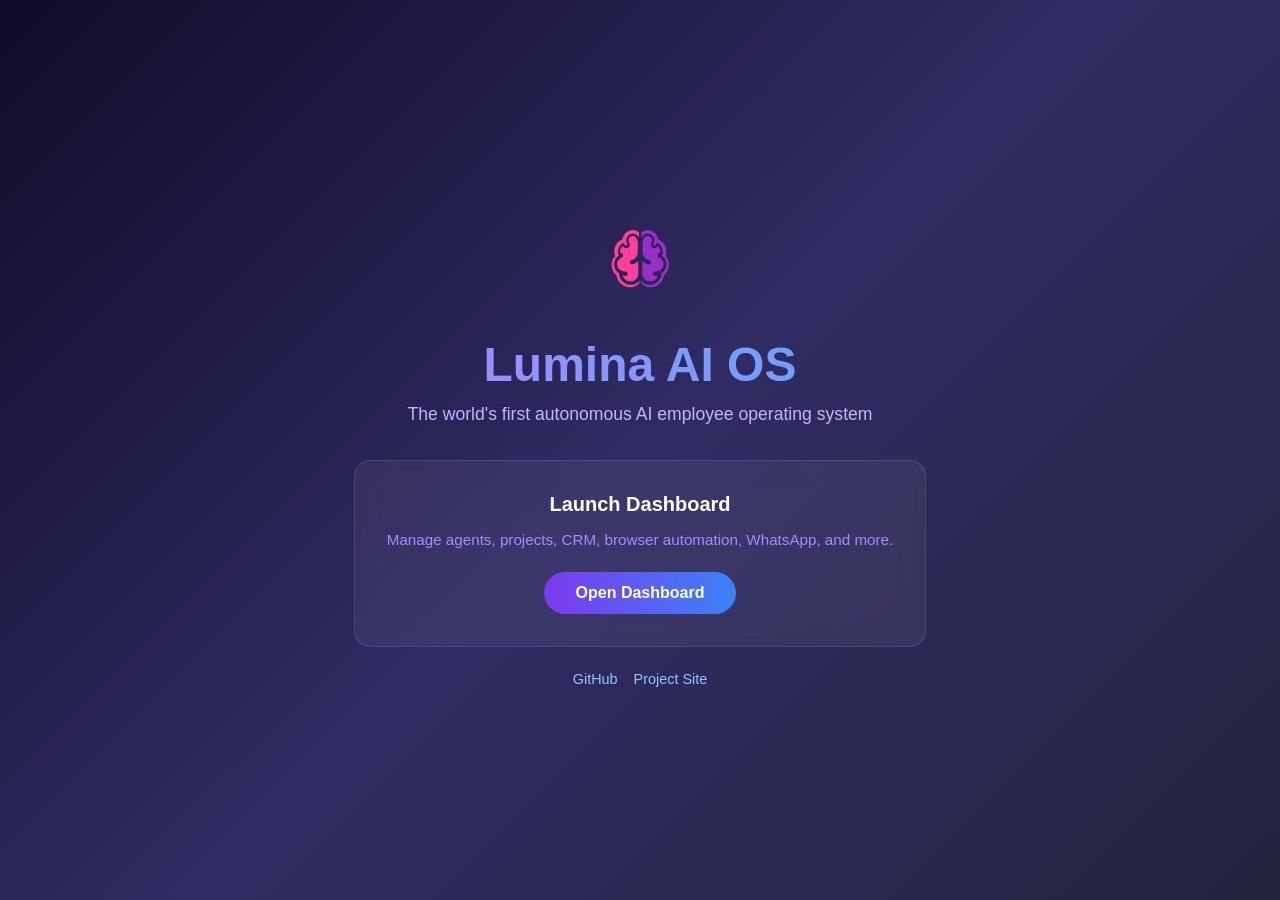
<file: index.html>
<!DOCTYPE html>
<html lang="en">
<head>
  <meta charset="UTF-8" />
  <meta name="viewport" content="width=device-width, initial-scale=1.0" />
  <title>Lumina AI OS</title>
  <link rel="icon" type="image/png" href="/lumina.png" />
  <style>
    * { margin: 0; padding: 0; box-sizing: border-box; }
    body {
      font-family: -apple-system, BlinkMacSystemFont, 'Segoe UI', Roboto, sans-serif;
      background: linear-gradient(135deg, #0f0c29, #302b63, #24243e);
      color: #fff;
      min-height: 100vh;
      display: flex;
      align-items: center;
      justify-content: center;
    }
    .container { text-align: center; padding: 2rem; max-width: 640px; }
    .logo { width: 96px; height: 96px; margin-bottom: 1.5rem; border-radius: 24px; }
    h1 {
      font-size: 3rem; font-weight: 800;
      background: linear-gradient(90deg, #a78bfa, #60a5fa);
      -webkit-background-clip: text; -webkit-text-fill-color: transparent;
      margin-bottom: 0.5rem;
    }
    p { font-size: 1.1rem; color: #c4b5fd; margin-bottom: 2rem; line-height: 1.6; }
    .card {
      background: rgba(255,255,255,0.06); backdrop-filter: blur(12px);
      border: 1px solid rgba(255,255,255,0.1); border-radius: 16px;
      padding: 2rem; margin-bottom: 1rem;
    }
    .card h2 { font-size: 1.25rem; margin-bottom: 0.75rem; }
    .card p { font-size: 0.95rem; margin-bottom: 1.25rem; color: #a78bfa; }
    .btn {
      display: inline-block; padding: 0.75rem 2rem; border-radius: 999px;
      background: linear-gradient(90deg, #7c3aed, #3b82f6); color: #fff;
      text-decoration: none; font-weight: 600;
      transition: transform 0.2s, box-shadow 0.2s;
    }
    .btn:hover { transform: translateY(-2px); box-shadow: 0 8px 24px rgba(124,58,237,0.4); }
    .links { display: flex; gap: 1rem; justify-content: center; flex-wrap: wrap; margin-top: 1.5rem; }
    .links a { color: #93c5fd; text-decoration: none; font-size: 0.9rem; }
    .links a:hover { text-decoration: underline; }
  </style>
</head>
<body>
  <div class="container">
    <img src="/lumina.png" alt="Lumina AI OS" class="logo" />
    <h1>Lumina AI OS</h1>
    <p>The world's first autonomous AI employee operating system</p>
    <div class="card">
      <h2>Launch Dashboard</h2>
      <p>Manage agents, projects, CRM, browser automation, WhatsApp, and more.</p>
      <a href="/app/" class="btn">Open Dashboard</a>
    </div>
    <div class="links">
      <a href="https://github.com/alasrjadeed/Lumina-AI-OS" target="_blank">GitHub</a>
      <a href="https://alasrjadeed.github.io/Lumina-AI-OS" target="_blank">Project Site</a>
    </div>
  </div>
</body>
</html>
</file>
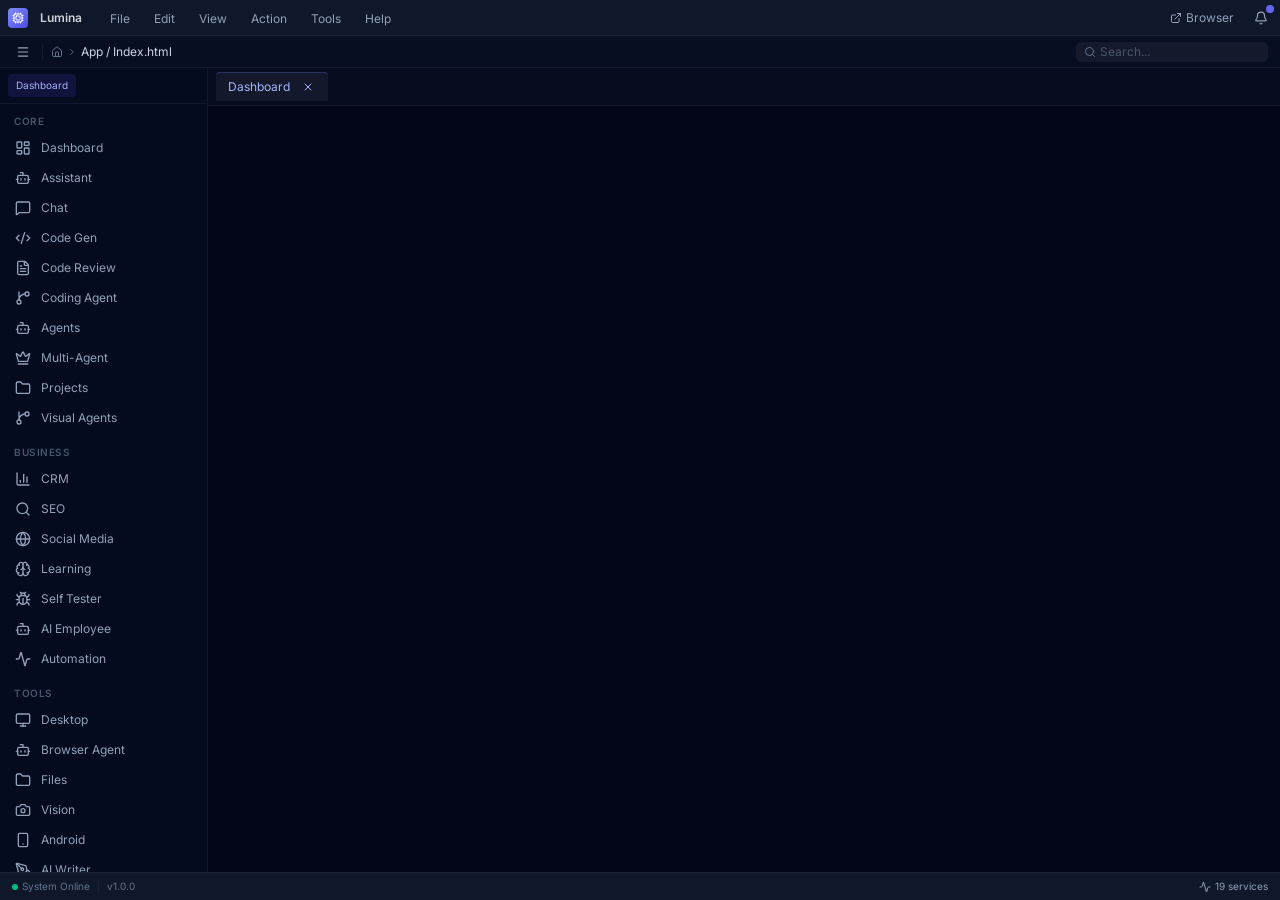
<file: app/index.html>
<!doctype html>
<html lang="en">
  <head>
    <meta charset="UTF-8" />
    <link rel="icon" type="image/png" href="/app/favicon.png" />
    <link rel="apple-touch-icon" href="/app/logo.png" />
    <meta name="viewport" content="width=device-width, initial-scale=1.0" />
    <title>Lumina AI OS — Control Center</title>
    <link rel="preconnect" href="https://fonts.googleapis.com" />
    <link rel="preconnect" href="https://fonts.gstatic.com" crossorigin />
    <link href="https://fonts.googleapis.com/css2?family=Inter:wght@400;500;600;700&display=swap" rel="stylesheet" />
    <script type="module" crossorigin src="/app/assets/index-ChN2rmgs.js"></script>
    <link rel="stylesheet" crossorigin href="/app/assets/index-DL_s_1Zq.css">
  </head>
  <body>
    <div id="root"></div>
  </body>
</html>
</file>
